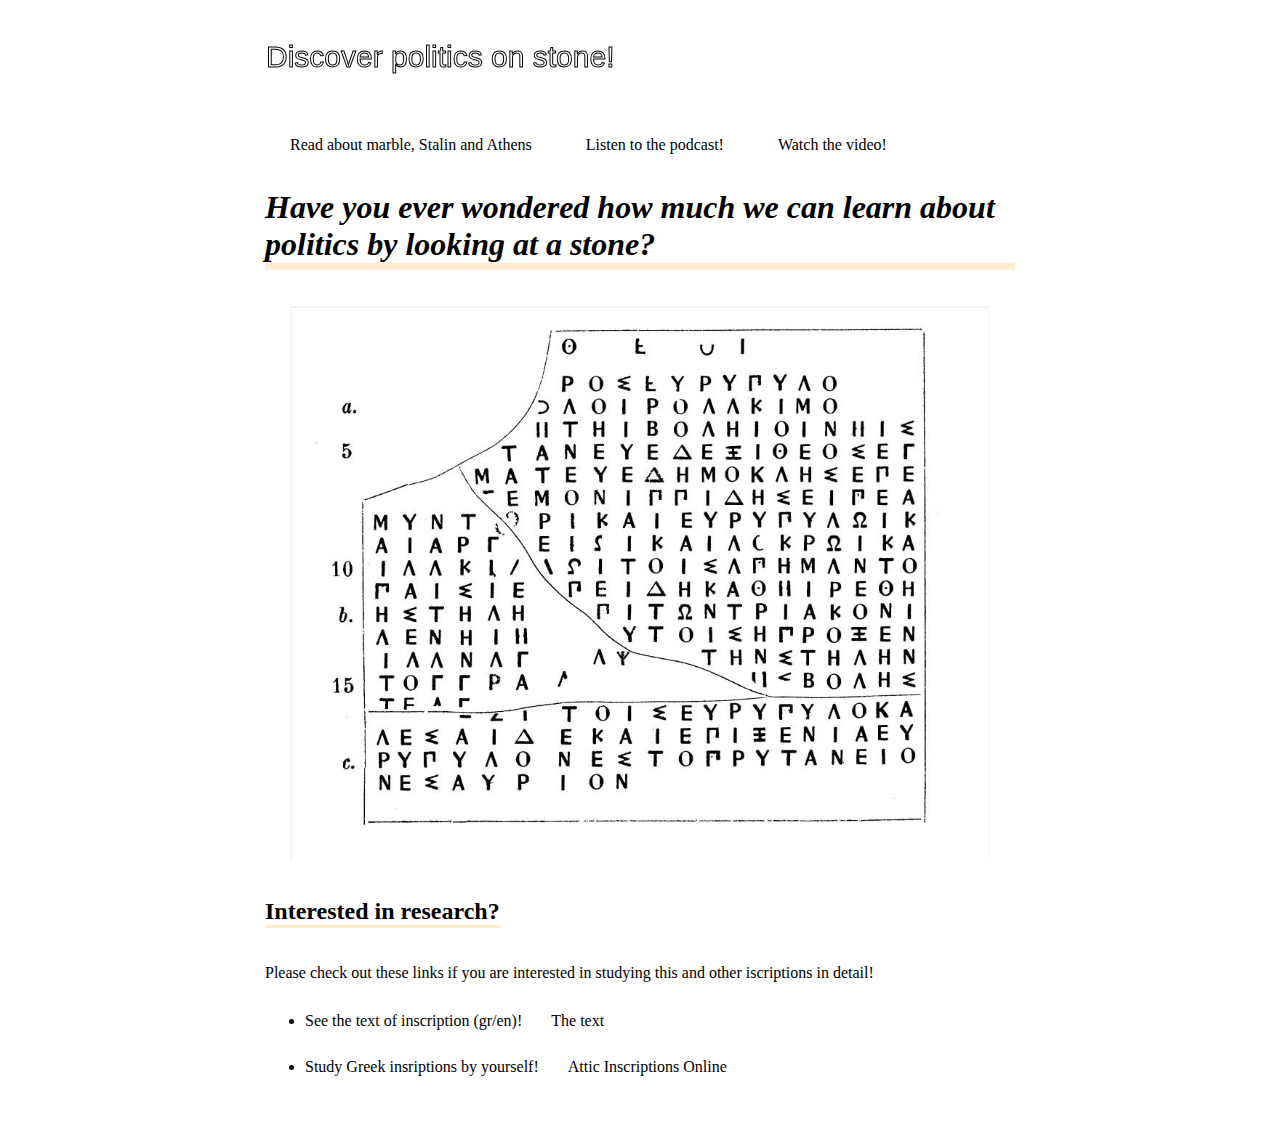
<file: index.html>
<!DOCTYPE html>
<html>
<head>
  <meta charset='utf-8' />
  <title>Discover politics on stone!</title>
  <meta name='viewport' content='initial-scale=1,maximum-scale=1,user-scalable=no' />
  <link rel="stylesheet" media="screen" href="https://fontlibrary.org/face/fira-sans" type="text/css"/>
  <link rel="stylesheet" href="style.css">
 

  <link rel="icon" type="image/png" sizes="16x16" href="files/favicon-16x16.png">
</head>
<body>
  <link rel="shortcut icon" type="image/x-icon" href="favicon.ico"/>
  <canvas id="myCanvas" width="700" height="100" style="border:1px solid #FFFFFF;">
Your browser does not support the HTML5 canvas tag.</canvas>
  <script>
var c = document.getElementById("myCanvas");
var ctx = c.getContext("2d");
ctx.font = "30px Arial";
ctx.strokeText("Discover politics on stone!",00,50);
</script>
 
   <style>
a:link, a:visited {
    background-color: white;
    color: black;
    padding: 14px 25px;
    text-align: center;
    text-decoration: none;
    display: inline-block;
}


a:hover, a:active {
    background-color: rgb(255, 235, 205);
}

</style>

<a href="stalin" target="_blank">Read about marble, Stalin and Athens</a>
  <a href="podcast" target="_blank">Listen to the podcast!</a>
<a href="video" target="_blank">Watch the video!</a>
  <h1>
    <strong><em> Have you ever wondered how much we can learn about politics by looking at a stone?</em></strong>
    
    </h1>
    <a href ="files/inscription-thasos.jpg">
    <img src ="files/inscription-thasos.jpg">
    </a>
  
  
  
  <h2>Interested in research?</h2>
 <p>
 Please check out these links if you are interested in studying this and other iscriptions in detail!</p>

  <ul>
    <li>
      See the text of inscription (gr/en)! <a href="text">The text</a>
    </li>
    <li>
      Study Greek insriptions by yourself! <a href="https://www.atticinscriptions.com/">Attic Inscriptions Online</a>
    </li>
  </ul>

</body>
</html>
</file>
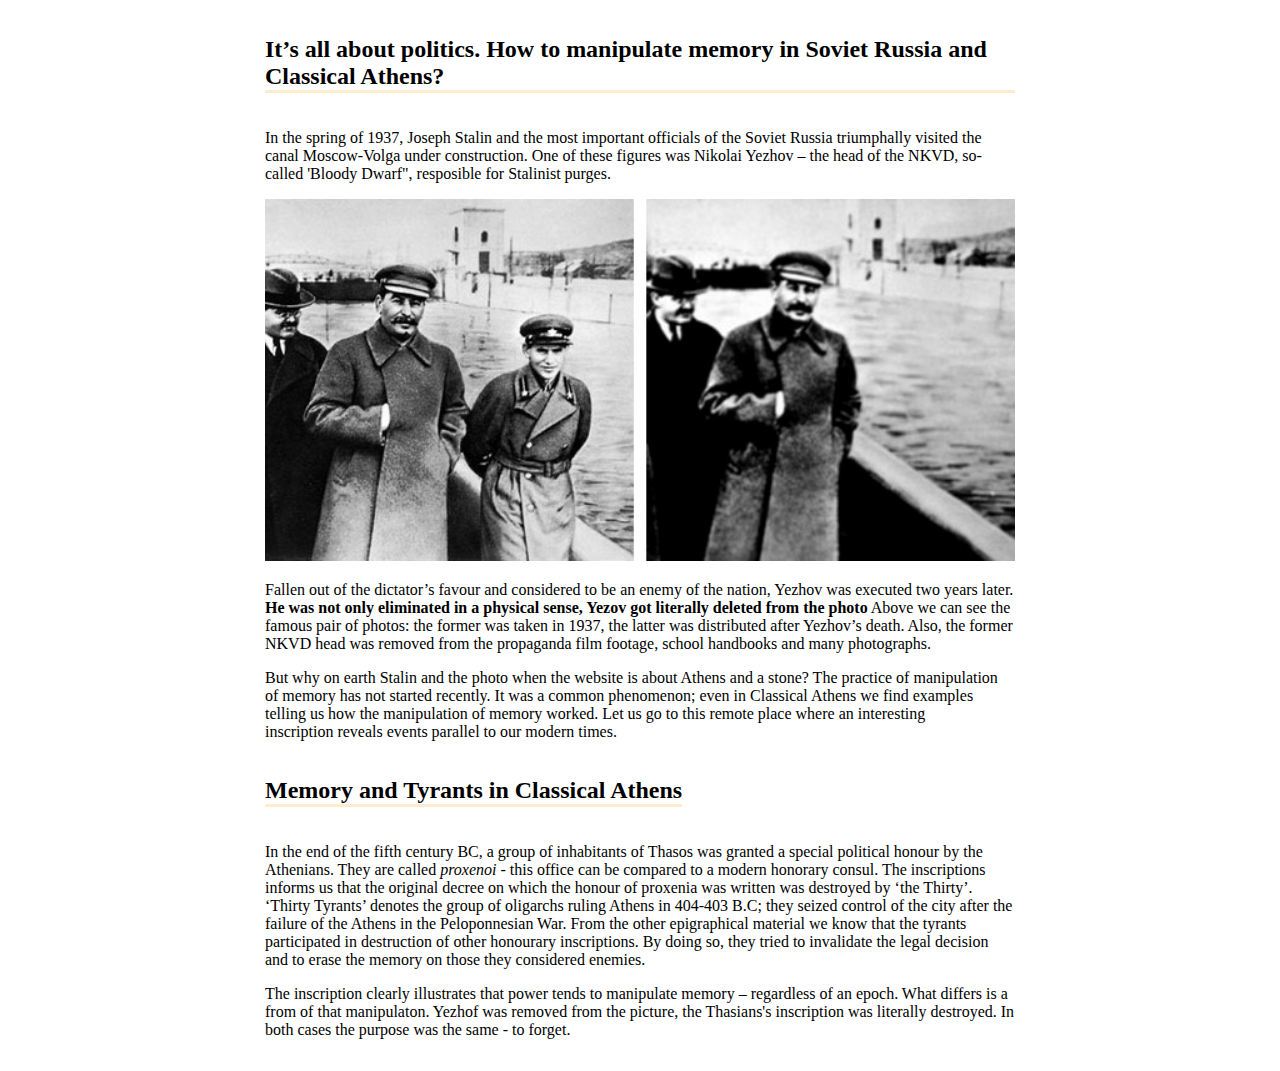
<file: stalin.html>
<!DOCTYPE html>
<html>
<head>
  <meta charset='utf-8' />
  <title>Marble, Stalin and Athens</title>
  <meta name='viewport' content='initial-scale=1,maximum-scale=1,user-scalable=no' />
  <link rel="stylesheet" media="screen" href="https://fontlibrary.org/face/fira-sans" type="text/css"/>
  <link rel="stylesheet" href="style.css">
  <link rel="icon" type="image/png" sizes="16x16" href="files/favicon-16x16.png">
</head>
<body>
  <h2><strong>
    It’s all about politics. How to manipulate memory in Soviet Russia and Classical Athens?
  </strong></h2>
  
  <p> In the spring of 1937, Joseph Stalin and the most important officials of the Soviet Russia triumphally visited 
  the canal Moscow-Volga under construction. One of these figures was Nikolai Yezhov – the head of the NKVD, so-called 'Bloody Dwarf", 
  resposible for Stalinist purges. </p>
    
  <img src ="files/stalin-jezow.jpg">
    
 <p> Fallen out of the dictator’s favour and considered to be an enemy of the nation, Yezhov was executed 
  two years later. <strong>He was not only eliminated in a physical sense, Yezov got literally deleted from the photo</strong> 
  Above we can see the famous pair of photos: the former was taken in 1937, the latter was distributed after Yezhov’s death. 
  Also, the former NKVD head was removed from the propaganda film footage, school handbooks and many photographs. 
  </p>
 
 <p>
   But why on earth Stalin and the photo when the website is about Athens and a stone?
   The practice of manipulation of memory has not started recently. It was a common phenomenon; even in Classical Athens we find examples
   telling us how the manipulation of memory worked. Let us go to this remote place where an interesting
   <br>inscription reveals events parallel to our modern times. 
  
  <h2>Memory and Tyrants in Classical Athens</h2>
  <p>
    In the end of the fifth century BC, a group of inhabitants of Thasos was granted a 
    special political honour by the Athenians. They are called <em>proxenoi</em> - this office can be compared 
    to a modern honorary consul. The inscriptions informs us that the original decree on which the honour of proxenia 
    was written was destroyed by ‘the Thirty’. ‘Thirty Tyrants’ denotes the group of oligarchs ruling Athens in 404-403 B.C; 
    they seized control of the city after the failure of the Athens in the Peloponnesian War. From the other epigraphical material 
    we know that the tyrants participated in destruction of other honourary inscriptions. 
    By doing so, they tried to invalidate the legal decision and to erase the memory on those they considered enemies. 
  </p>
 <p>
The inscription clearly illustrates that power tends to manipulate memory – regardless of an epoch. What differs is a from of 
   that manipulaton. Yezhof was removed from the picture, the Thasians's inscription was literally destroyed. In both cases the purpose 
   was the same - to forget.
 
</body>
<html>
</file>
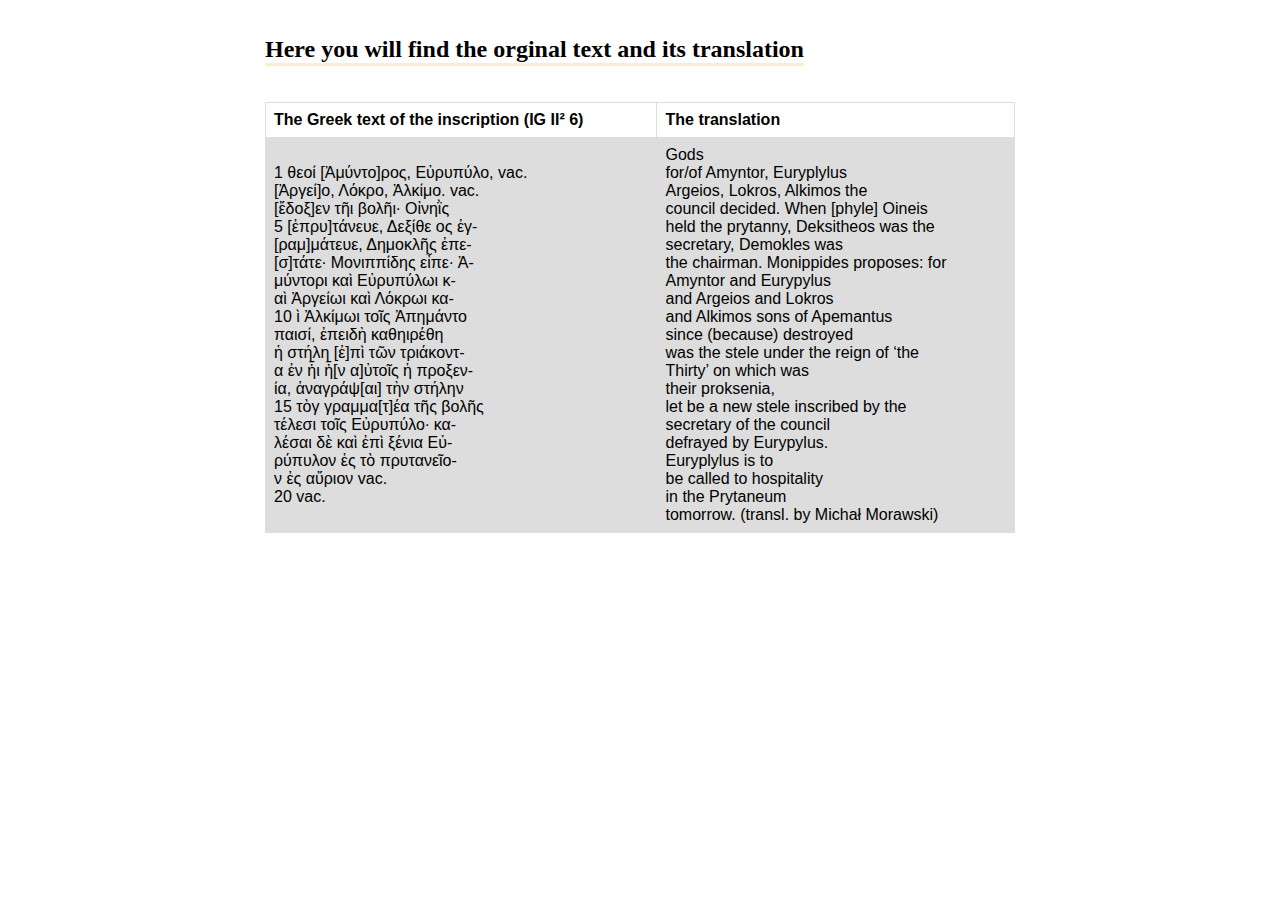
<file: text.html>
<!DOCTYPE html>
<html>
<head>
  <meta charset='utf-8' />
  <title>Text</title>
  <meta name='viewport' content='initial-scale=1,maximum-scale=1,user-scalable=no' />
  <link rel="stylesheet" media="screen" href="https://fontlibrary.org/face/fira-sans" type="text/css"/>
  <link rel="stylesheet" href="style.css">
   <link rel="icon" type="image/png" sizes="16x16" href="files/favicon-16x16.png">
</head>
  <style>
table {
    font-family: arial, sans-serif;
    border-collapse: collapse;
    width: 100%;
}

td, th {
    border: 1px solid #dddddd;
    text-align: left;
    padding: 8px;
}

tr:nth-child(even) {
    background-color: #dddddd;
}
</style>
<body>
  <h2><strong>
Here you will find the orginal text and its translation </strong></h2>
  
  <p>  </p>
   <table>
  <tr>
    <th>The Greek text of the inscription (IG II² 6)</th>
    <th>The translation</th>
  
  </tr>
  <tr>
    <td> 1	θεοί 
	[Ἀμύντο]ρος, Εὐρυπύλο, vac. <br>
	[Ἀργεί]ο, Λόκρο, Ἀλκίμο. vac.<br>
	[ἔδοξ]εν τῆι βολῆι· Οἰνηῒς <br>
5	[ἐπρυ]τάνευε, Δεξίθε ος ἐγ- <br>
	[ραμ]μάτευε, Δημοκλῆς ἐπε- <br>
	[σ]τάτε· Μονιππίδης εἶπε· Ἀ- <br>
	μύντορι καὶ Εὐρυπύλωι κ- <br>
	αὶ Ἀργείωι καὶ Λόκρωι κα- <br>
10	ὶ Ἀλκίμωι τοῖς Ἀπημάντο <br>
	παισί, ἐπειδὴ καθηιρέθη <br>
	ἡ στήλη [ἐ]πὶ τῶν τριάκοντ- <br>
	α ἐν ἧι ἦ[ν α]ὐτοῖς ἡ προξεν- <br>
	ία, ἀναγράψ[αι] τὴν στήλην <br>
15	τὸγ γραμμα[τ]έα τῆς βολῆς <br>
	τέλεσι τοῖς Εὐρυπύλο· κα- <br>
	λέσαι δὲ καὶ ἐπὶ ξένια Εὐ- <br>
	ρύπυλον ἐς τὸ πρυτανεῖο- <br>
	ν ἐς αὔριον vac. <br>
20	vac. <br>
</td>
    <td>Gods<br>
      for/of Amyntor, Euryplylus<br>               
      Argeios, Lokros, Alkimos the<br>          
      council decided. When [phyle] Oineis<br> 
      held the prytanny, Deksitheos was the<br>
      secretary, Demokles was<br>                         
      the chairman. Monippides proposes: for<br> 
      Amyntor and Eurypylus<br> 	      
      and Argeios and Lokros<br> 	                
      and Alkimos sons of Apemantus<br>         
      since (because) destroyed 	     <br>          
      was the stele under the reign of ‘the<br> 
      Thirty’ on which was <br>
      their proksenia,    <br>
      let be a new stele inscribed by the <br>
      secretary of the council                <br>  
      defrayed by Eurypylus. <br>                    
      Euryplylus is to <br>
      be called to hospitality <br> 
      in the Prytaneum <br>                                     
      tomorrow. (transl. by Michał Morawski)<br>

</td>
 <p>  </p>
 
 <p>
  
</body>
<html>
</file>
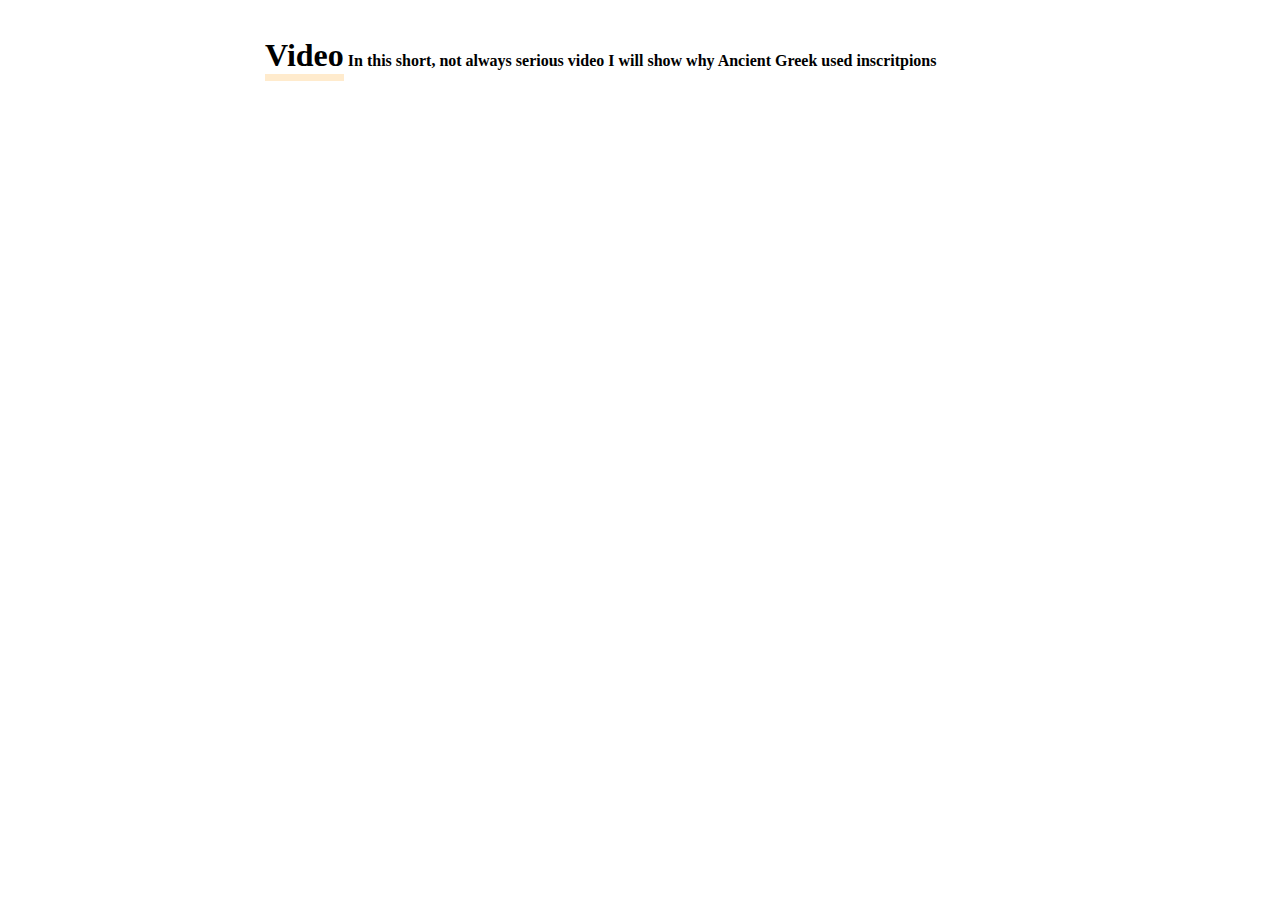
<file: video.html>
<!DOCTYPE html>
<html>
<head>
  <meta charset='utf-8' />
  <title>Video</title>
  <meta name='viewport' content='initial-scale=1,maximum-scale=1,user-scalable=no' />
  <link rel="stylesheet" media="screen" href="https://fontlibrary.org/face/fira-sans" type="text/css"/>
  <link rel="stylesheet" href="style.css">
  <link rel="icon" type="image/png" sizes="16x16" href="files/favicon-16x16.png">
</head>
<body>
  <h1>Video</h1>
  <strong>In this short, not always serious video I will show why Ancient Greek used inscritpions</strong>
<p> <iframe src="https://player.vimeo.com/video/297944356" width="640" height="360" 
            frameborder="0" webkitallowfullscreen mozallowfullscreen allowfullscreen></iframe> </p>

  
</body>
<html>
</file>
<file: style.css>
html {
background-image: <img src ="files/Marble-Stone.jpg">;

}

body {
  width: 750px;
  max-width: 90%;
  margin: 0 auto;
  padding: 1em;



  font-family: 'Century Gothic';
  font-weight: normal;
  font-style: normal;
}


a:link, a:visited {
    background-color: #808000;
    color: black;
    padding: 14px 25px;
    text-align: center;
    text-decoration: none;
    display: inline-block;
}


a:hover, a:active {
    background-color: white;
}
body {  background-image: <img src ="files/Marble-Stone.jpg">;
}

var c = document.getElementById("myCanvas");
var ctx = c.getContext("2d");
ctx.font = "30px Arial";
ctx.strokeText("Hello World",10,50);

body, pre, pre code {
  font-size: 18px;
}

a, a:visited {
  color: #48820f;
}

h1, h2 {
  display: inline-block;
  border-bottom-style: solid;
  border-bottom-color: 	#FFEBCD;
}

h1 {
  border-bottom-width: 7px;
}

h2 {
  border-bottom-width: 3px;
}

img, audio, iframe {
  width: 100%;
}

#intro { 
font-family: 'Helvetica';
  font-weight: large;
  font-style: large;
}
</file>
